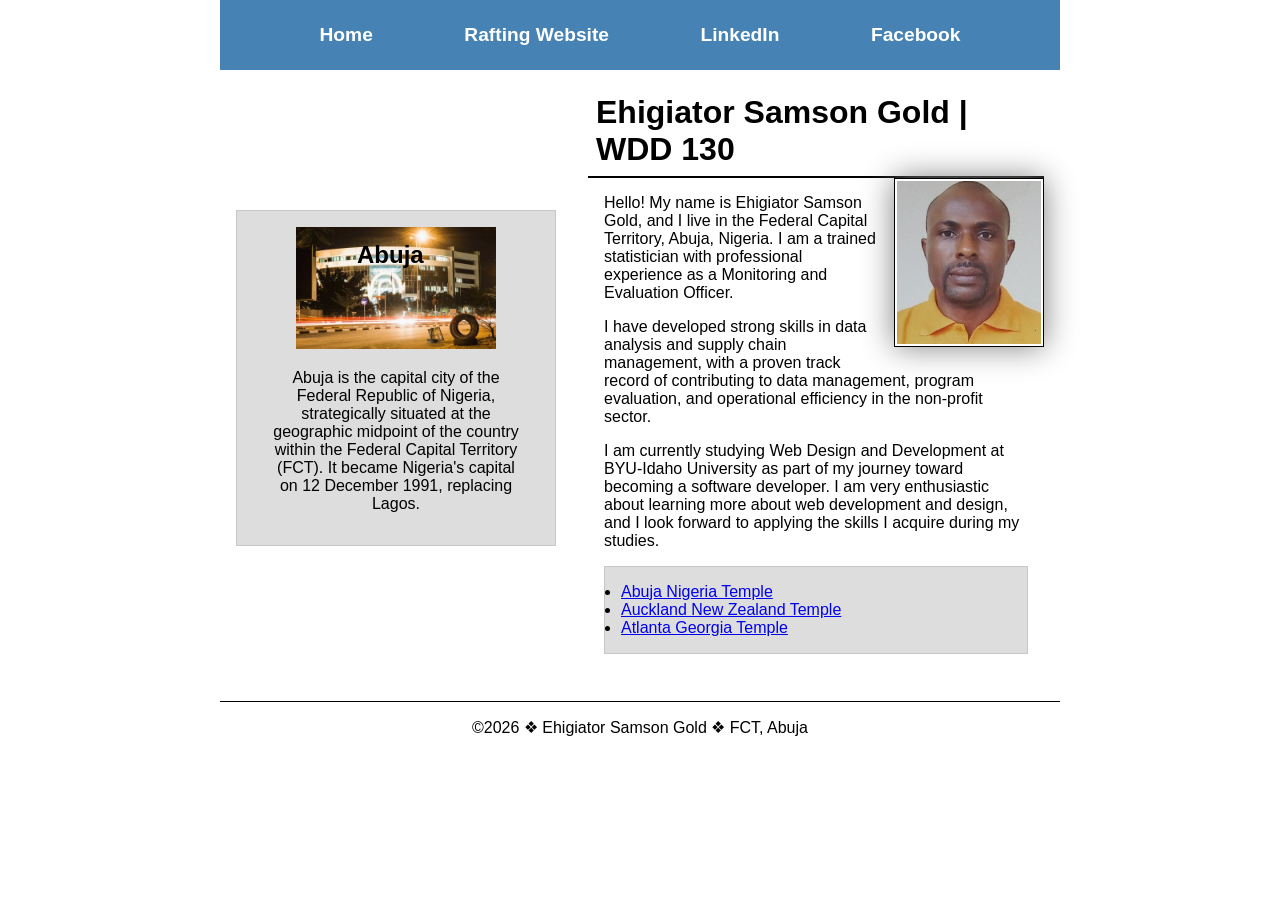
<file: index.html>
<!doctype html>
<html lang="en-US">

<head>
    <meta charset="UTF-8">
    <meta name="viewport" content="width=device-width, initial-scale=1.0">
    <title>Ehigiator Samson Gold | WDD 130</title>
    <meta name="description" content="Ehigiator Samson Gold's BYU-Idaho WDD 130 course home page">
    <meta name="author" content="Ehigiator Samson Gold">
    <link rel="stylesheet" href="styles/styles.css">
</head>

<body>
    <header>
        <nav>
            <a href="#">Home</a>
            <a href="wwr/">Rafting Website</a>
            <a href="https://linkedin.com" target="_blank">LinkedIn</a>
            <a href="https://facebook.com" target="_blank">Facebook</a>
        </nav>
    </header>


    <!--Instruction wrap main and aside inside.grid-->
    <div class="grid">
        <!--Aside (LEFT)-->
        <aside class="box">
            <h2>Abuja</h2>
            <img src="images/abuja-ecowas.jpg" alt="Abuja Secretariat">
            <p>Abuja is the capital city of the Federal Republic of Nigeria, strategically situated
                at
                the geographic midpoint of the country within the Federal Capital Territory (FCT).
                It became Nigeria's capital on 12 December 1991, replacing Lagos.</p>
        </aside>
        <!--Main (Right)-->
        <main>
            <h1>Ehigiator Samson Gold | WDD 130</h1>
            <img src="images/profile.jpg" alt="Ehigiator Samson Gold profile picture." width="200">

            <p>Hello! My name is Ehigiator Samson Gold, and I live in the Federal Capital Territory,
                Abuja, Nigeria. I am a trained statistician with professional experience as a
                Monitoring
                and Evaluation Officer.</p>

            <p>I have developed strong skills in data analysis and supply chain
                management, with a proven track record of contributing to data management, program
                evaluation, and operational efficiency in the non-profit sector.</p>

            <p>I am currently studying Web Design and Development at BYU-Idaho University as part of
                my
                journey toward becoming a software developer. I am very enthusiastic about learning
                more
                about web development and design, and I look forward to applying the skills I
                acquire
                during my studies.</p>

            <ul class="box">
                <li>
                    <a href="https://www.churchofjesuschrist.org/temples/details/abuja-nigeria-temple?lang=eng"
                      target="_blank">
                        Abuja Nigeria Temple
                    </a>
                </li>

                <li>
                    <a href="https://www.churchofjesuschrist.org/temples/details/auckland-new-zealand-temple?lang=eng"
                      target="_blank">
                        Auckland New Zealand Temple
                    </a>
                </li>

                <li>
                    <a href="https://www.churchofjesuschrist.org/temples/details/atlanta-georgia-temple?lang=eng"
                      target="_blank">
                        Atlanta Georgia Temple
                    </a>
                </li>
            </ul>
        </main>

    </div>

    <footer>
        <p>©2026 ❖ Ehigiator Samson Gold ❖ FCT, Abuja</p>
    </footer>
</body>

</html>
</file>
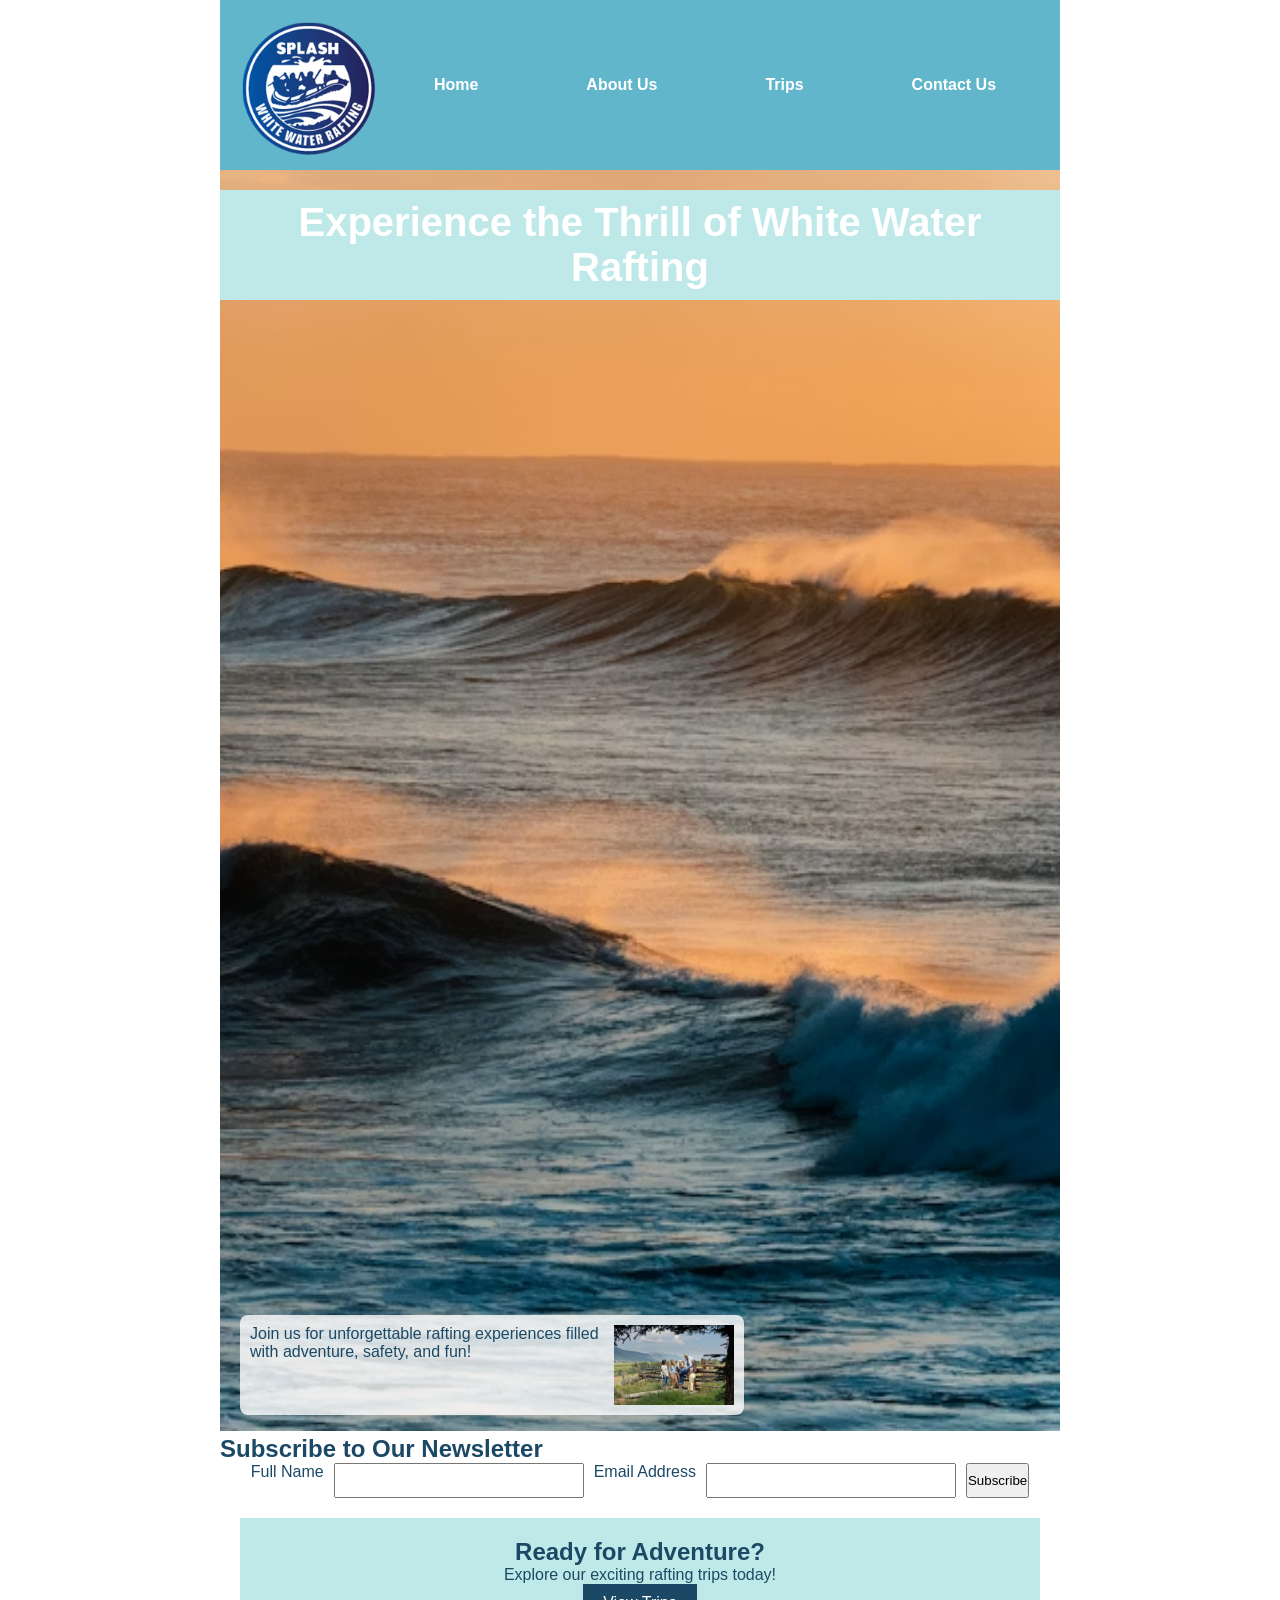
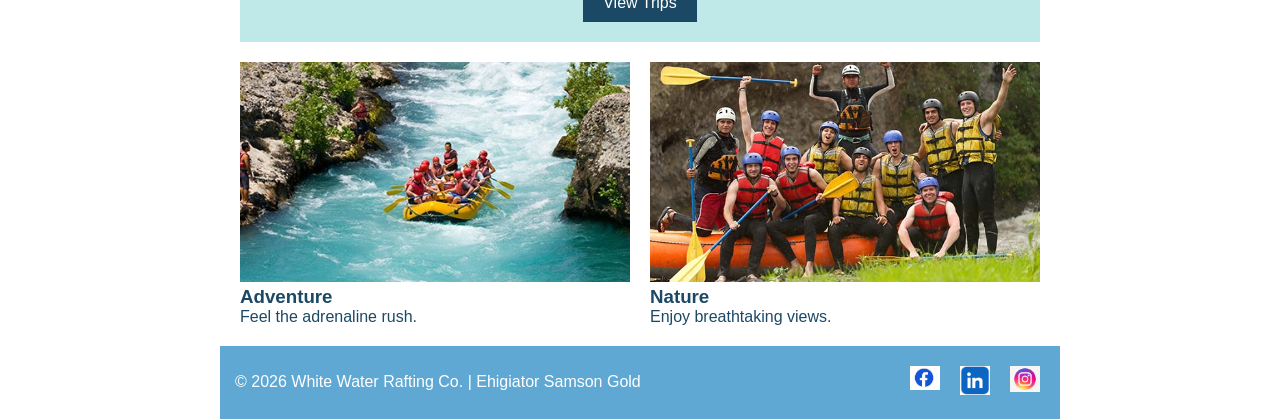
<file: wwr/index.html>
<!DOCTYPE html>
<html lang="en">

<head>
    <meta charset="UTF-8">
    <meta name="viewport" content="width=device-width, initial-scale=1.0">
    <meta name="author" content="Ehigiator Samson Gold">
    <title>White Water Rafting | Home</title>
    <meta name="description"
      content="Experience thrilling rafting adventures with our expert guides.">
    <link rel="stylesheet" href="styles/rafting.css">
</head>

<body>

    <header>
        <img src="images/logo.png" alt="Rafting Company Logo">

        <nav>
            <ul class="nav-links">
                <li><a href="index.html">Home</a></li>
                <li><a href="about.html">About Us</a></li>
                <li><a href="trips.html">Trips</a></li>
                <li><a href="contact.html">Contact Us</a></li>
            </ul>
        </nav>

    </header>

    <main>
        <section class="hero">
            <img src="images/hero.jpg" alt="Rafting adventure">
            <h1>Experience the Thrill of White Water Rafting</h1>
            <article>
                <img src="images/happy-client.jpg" alt="Happy Client">
                <p>Join us for unforgettable rafting experiences filled with adventure, safety, and
                    fun!</p>
            </article>
        </section>

        <section class="newsletter">
            <h2>Subscribe to Our Newsletter</h2>
            <form>
                <label for="name">Full Name</label>
                <input type="text" id="Your Name" required>

                <label for="email">Email Address</label>
                <input type="email" id="email" name="email" required>
                <button type="submit">Subscribe</button>
            </form>
        </section>

        <!--CIA-->
        <section class="cta">
            <h2>Ready for Adventure?</h2>
            <p>Explore our exciting rafting trips today!</p>
            <a href="trips.html" class="btn">View Trips</a>
        </section>

        <!--GRID-->
        <section class="grid-home">
            <div>
                <img src="images/rafting1.jpg" alt="Adventure rafting">
                <h3>Adventure</h3>
                <p>Feel the adrenaline rush.</p>
            </div>

            <div>
                <img src="images/rafting2.jpg" alt="Nature rafting">
                <h3>Nature</h3>
                <p>Enjoy breathtaking views.</p>
            </div>
        </section>

    </main>

    <footer>
        <p>© 2026 White Water Rafting Co. | Ehigiator Samson Gold</p>

        <nav class="socialmedia">
            <a href="https://facebook.com">
                <img src="images/facebook.png" alt="Facebook">
            </a>
            <a href="https://linkedin.com">
                <img src="images/linkedin.png" alt="LinkedIn">
            </a>
            <a href="https://instagram.com">
                <img src="images/instagram.jpg" alt="Instagram">
            </a>
        </nav>

    </footer>

</body>

</html>
</file>
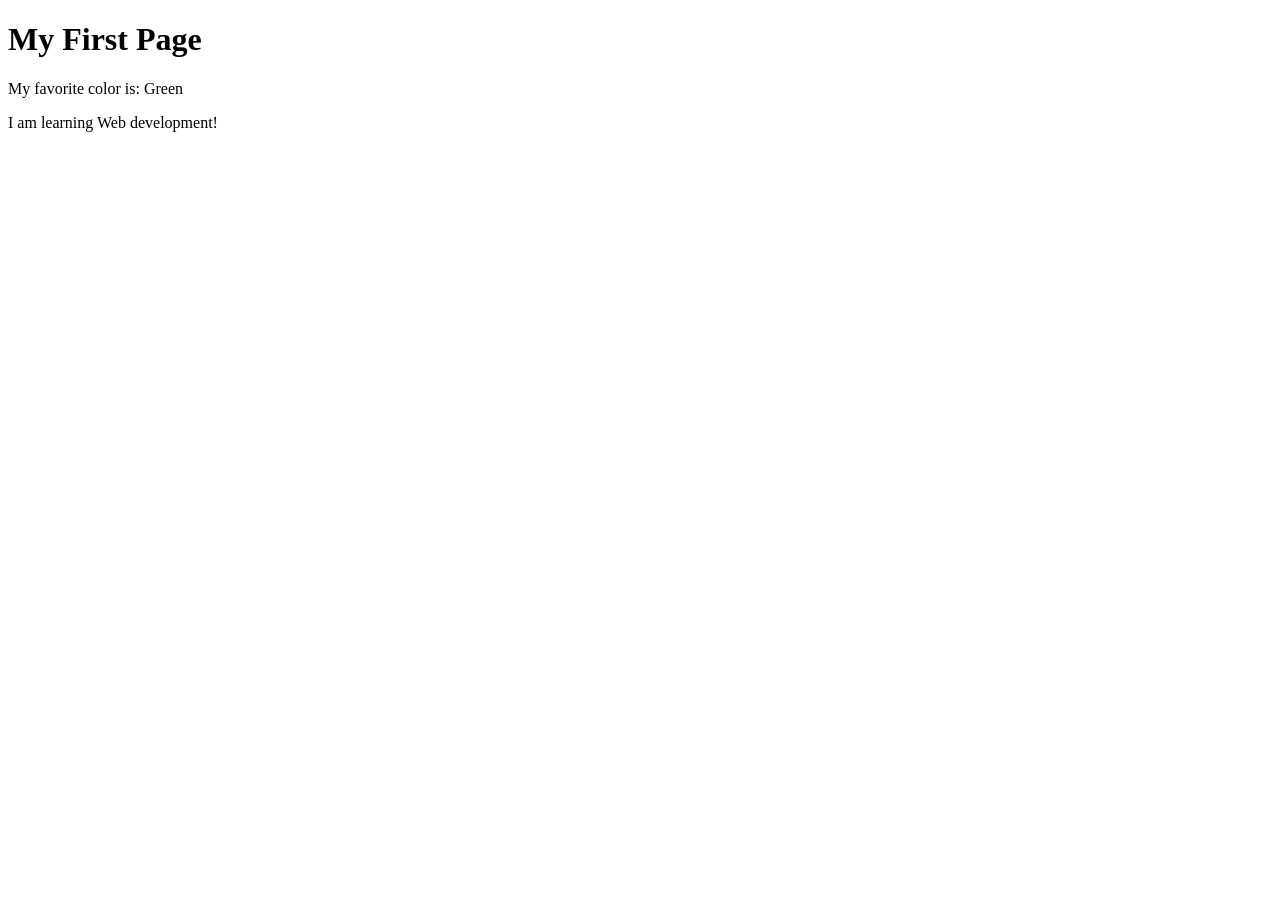
<file: week01/first-page.html>
<!DOCTYPE html>
<html lang="en">

<head>
    <meta charset="UTF-8">
    <meta name="viewport" content="width=device-width, initial-scale=1.0">
    <title>My First Page</title>
</head>

<body>
    <h1>My First Page</h1>
    <p>My favorite color is: Green </p>
</body>
<p>I am learning Web development! </p>

</html>
</file>
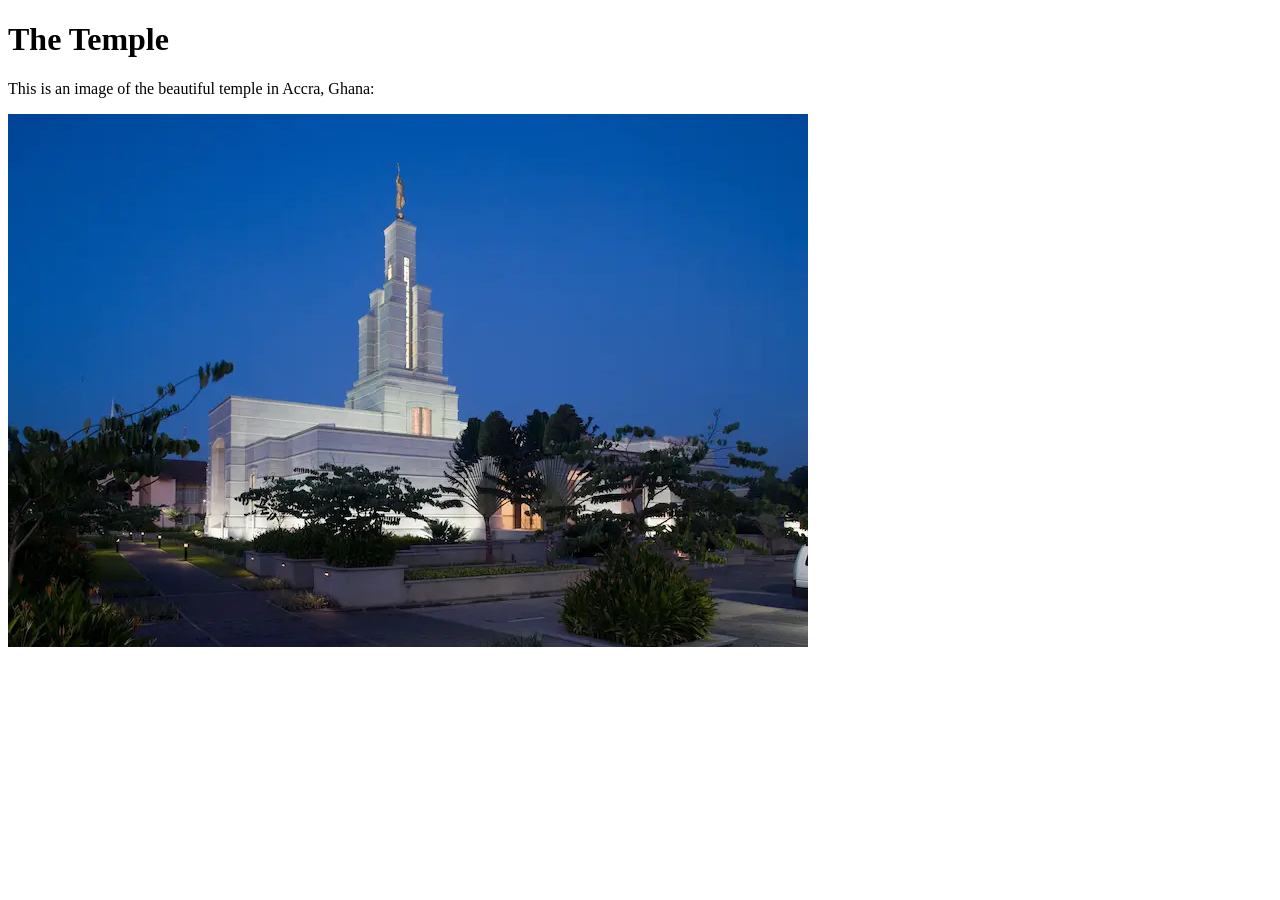
<file: week01/images.html>
<!DOCTYPE html>
<html lang="en">

<head>
    <meta charset="UTF-8">
    <meta name="viewport" content="width=device-width, initial-scale=1.0">
    <title>Temple Image</title>
</head>

<body>
    <h1>The Temple</h1>
    <p>This is an image of the beautiful temple in Accra, Ghana:</p>
    <img src="images/temple-small.webp" alt="Salt Lake Temple building">

    <!-- Week01 GitHub commit test -->
</body>

</html>
</file>
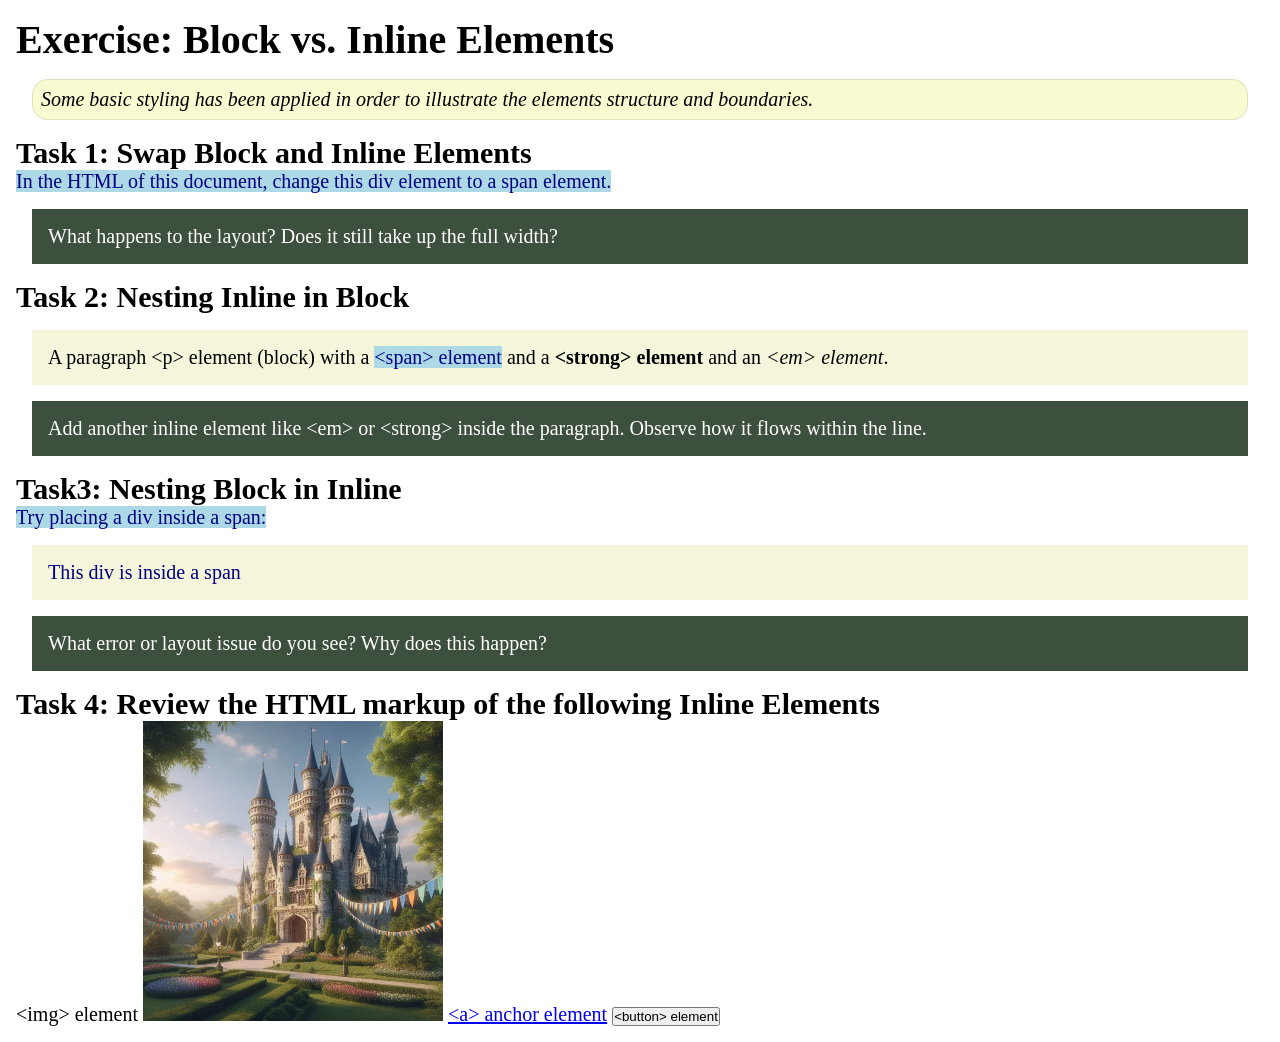
<file: week02/block-vs-inline.html>
<!DOCTYPE html>
<html lang="en">

<head>
    <meta charset="UTF-8">
    <meta name="viewport" content="width=device-width, initial-scale=1.0">
    <title>Exercise: Block vs. Inline Elements</title>
    <link rel="stylesheet" href="styles/block-vs-inline.css">
</head>

<body>
    <main>
        <h1>Exercise: Block vs. Inline Elements</h1>
        <p class="note">Some basic styling has been applied in order to illustrate the elements
            structure and
            boundaries.</p>

        <h2>Task 1: Swap Block and Inline Elements</h2>
        <span>In the HTML of this document, change this div element to a span element.</span>

        <p class="question">What happens to the layout? Does it still take up the full width?</p>

        <h2>Task 2: Nesting Inline in Block</h2>
        <p>A paragraph &lt;p&gt; element (block) with a <span>&lt;span&gt; element</span> and a
            <strong>&lt;strong&gt; element</strong> and an <em>&lt;em&gt; element</em>.
        </p>
        <p class="question">Add another inline element like &lt;em&gt; or &lt;strong&gt; inside the
            paragraph. Observe
            how it flows within the line.</p>

        <h2>Task3: Nesting Block in Inline</h2>
        <span>Try placing a div inside a span:
            <div>This div is inside a span</div>
        </span>
        <p class="question">What error or layout issue do you see? Why does this happen?</p>


        <h2>Task 4: Review the HTML markup of the following Inline Elements</h2>
        &lt;img&gt; element
        <img src="images/castle.webp" alt="placeholder image (images are inline)" width="300"
          height="300">
        <a href="https://churchofjesuschrist.org">&lt;a&gt; anchor element</a>
        <button type="button">&lt;button&gt; element</button>
    </main>
</body>

</html>
</file>
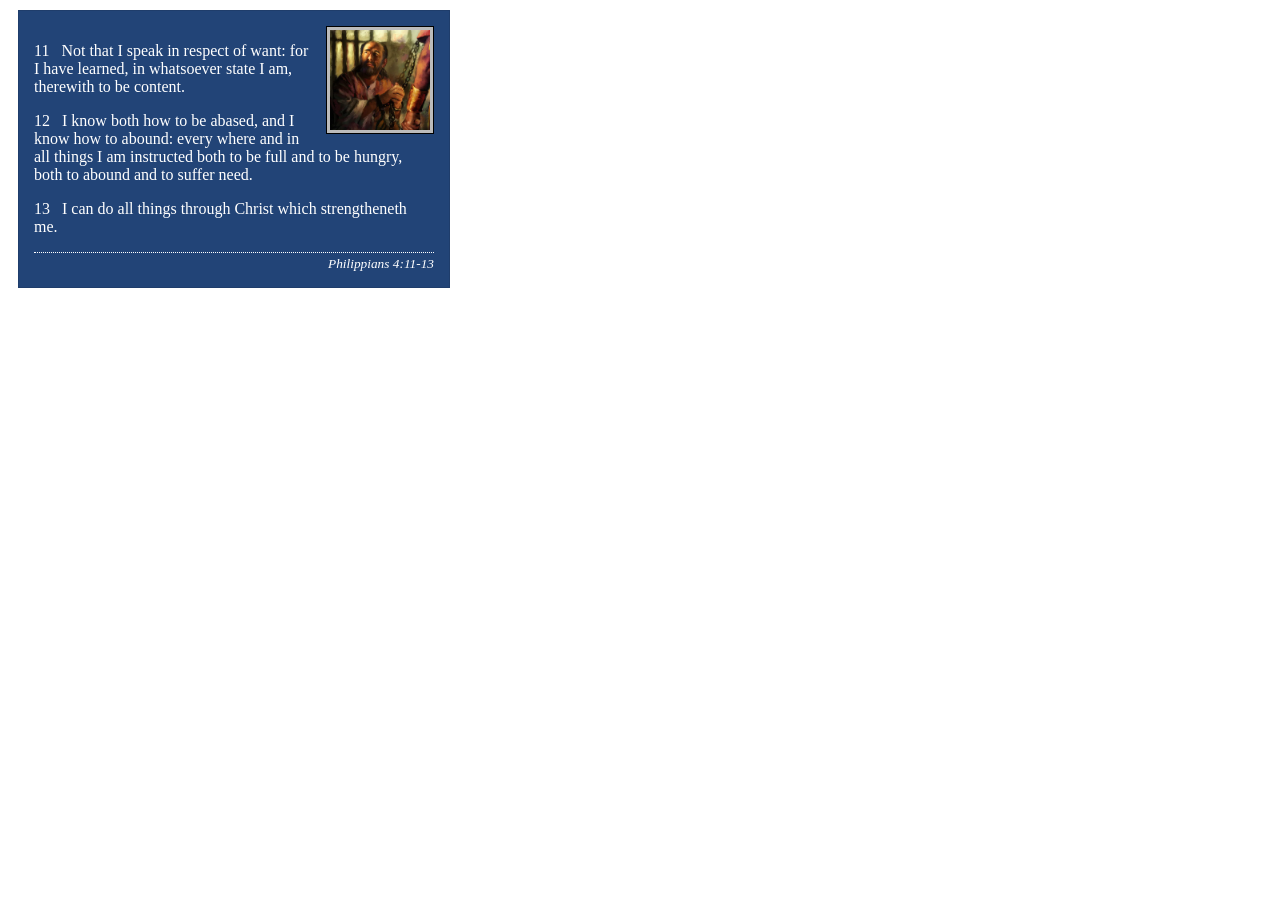
<file: week02/box-model-solution.html>
<!DOCTYPE html>
<html lang="en">

<head>
    <meta charset="UTF-8">
    <meta name="viewport" content="width=device-width, initial-scale=1.0">
    <title>Box Model Activity</title>
    <link rel="stylesheet" href="styles/box-model-solution.css">
</head>

<body>
    <main>
        <div class="callout">
            <img src="images/apostle-paul-imprisoned.webp"
              alt="Paul the Apostle - Imprisoned in Rome" width="200" height="200">
            <blockquote>
                <p>11 &nbsp; Not that I speak in respect of want: for I have learned, in whatsoever
                    state I am, therewith to be content.</p>
                <p>12 &nbsp; I know both how to be abased, and I know how to abound: every where and
                    in all things I am instructed both to be full and to be hungry, both to abound
                    and to suffer need.</p>
                <p>13 &nbsp; I can do all things through Christ which strengtheneth me.</p>
            </blockquote>
            <cite>Philippians 4:11-13</cite>
        </div>
    </main>
</body>

</html>
</file>
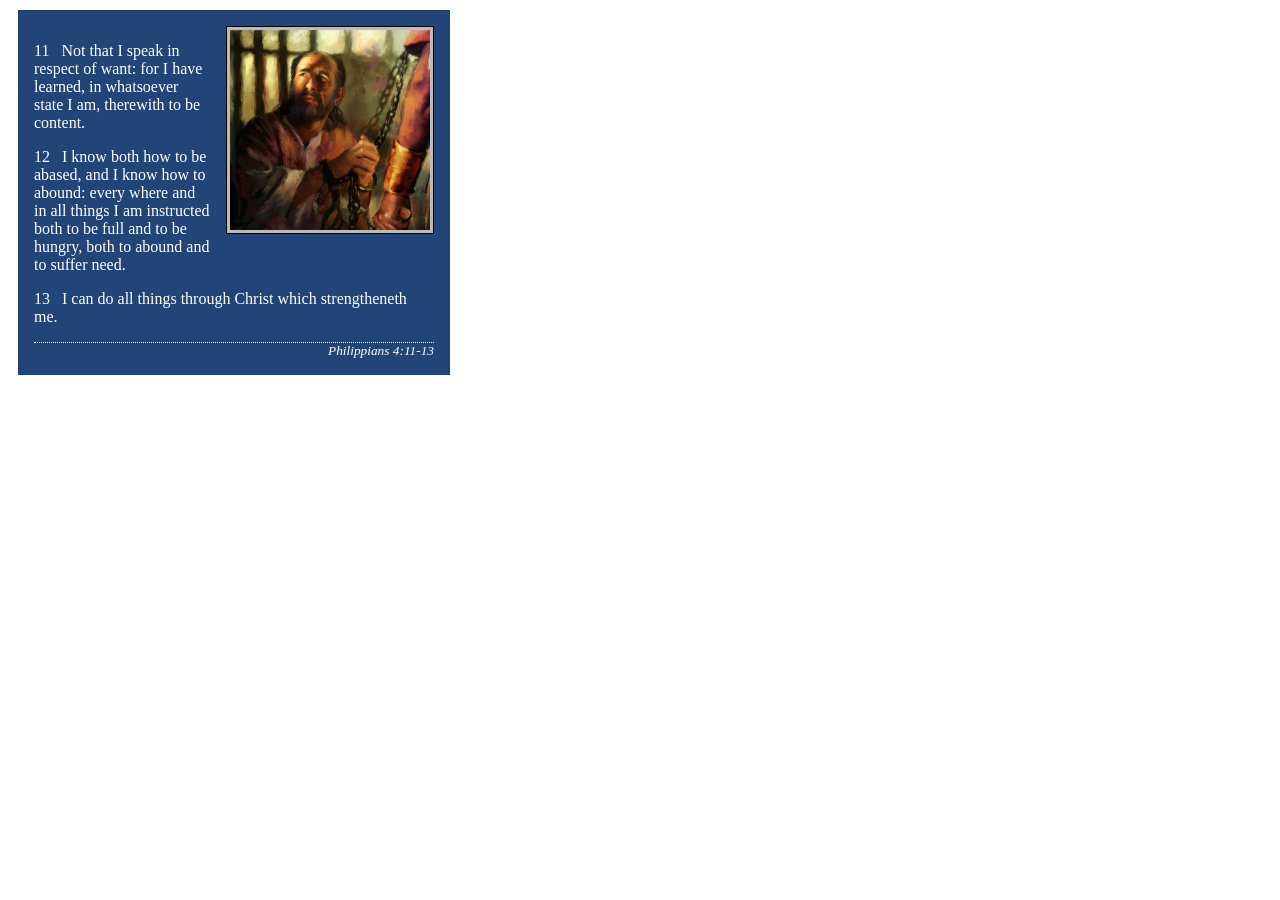
<file: week02/box-model.html>
<!DOCTYPE html>
<html lang="en">

<head>
    <meta charset="UTF-8">
    <meta name="viewport" content="width=device-width, initial-scale=1.0">
    <title>Box Model Activity</title>
    <link rel="stylesheet" href="styles/box-model.css">
</head>

<body>
    <main>
        <div class="callout">
            <img src="images/apostle-paul-imprisoned.webp"
              alt="Paul the Apostle - Imprisoned in Rome" width="200" height="200">
            <blockquote>
                <p>11 &nbsp; Not that I speak in respect of want: for I have learned, in whatsoever
                    state I am, therewith to be content.</p>
                <p>12 &nbsp; I know both how to be abased, and I know how to abound: every where and
                    in all things I am instructed both to be full and to be hungry, both to abound
                    and to suffer need.</p>
                <p>13 &nbsp; I can do all things through Christ which strengtheneth me.</p>
            </blockquote>
            <cite>Philippians 4:11-13</cite>
        </div>
    </main>
</body>

</html>
</file>
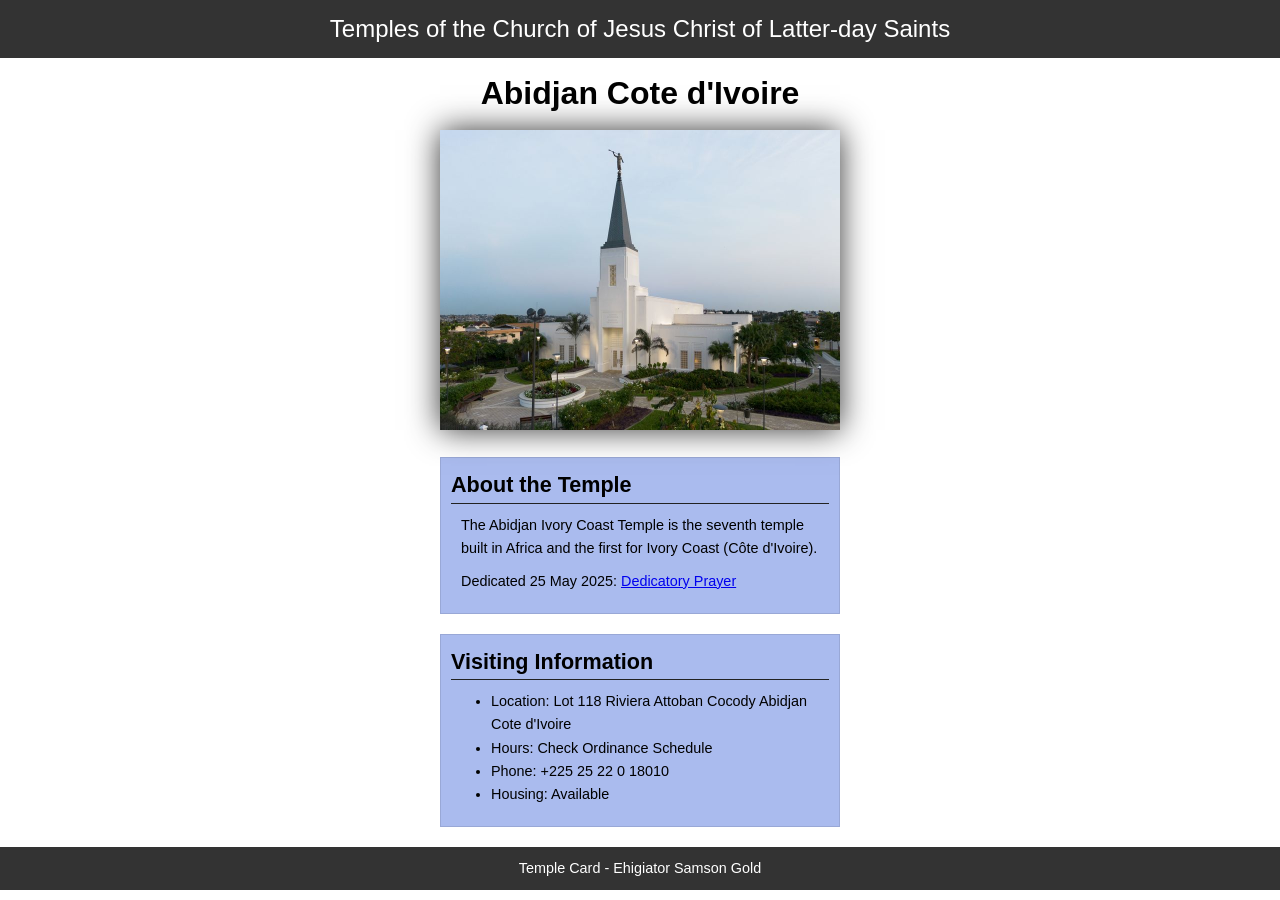
<file: week02/temple.html>
<!DOCTYPE html>
<html lang="en">

<head>
    <meta charset="UTF-8">
    <meta name="viewport" content="width=device-width, initial-scale=1.0">
    <title>Temple Card - Abidjan Cote d'Ivoire</title>
    <link rel="stylesheet" href="styles/temple.css">
</head>

<body>
    <header>
        <p>Temples of the Church of Jesus Christ of Latter-day Saints</p>
    </header>
    <main>
        <h1>Abidjan Cote d'Ivoire</h1>
        <picture>
            <img src="images/abidjan-ivory-coast.jpeg" alt="Abidjan Cote d'Ivoire Temple">
        </picture>
        <section>
            <h2>About the Temple</h2>
            <p>The Abidjan Ivory Coast Temple is the seventh temple built in Africa and the first
                for Ivory Coast (Côte
                d'Ivoire).</p>
            <p>Dedicated 25 May 2025: <a
                  href="https://www.churchofjesuschrist.org/temples/dedicatory-prayer/abidjan-ivory-coast-temple/2025-05-25?lang=eng"
                  target="_blank" rel="noopener noreferrer">Dedicatory Prayer</a></p>
        </section>
        <section>
            <h2>Visiting Information</h2>
            <ul>
                <li>Location: Lot 118 Riviera Attoban Cocody Abidjan Cote d'Ivoire</li>
                <li>Hours: Check Ordinance Schedule</li>
                <li>Phone: +225 25 22 0 18010</li>
                <li>Housing: Available</li>
            </ul>
        </section>
    </main>
    <footer>
        <p>Temple Card - Ehigiator Samson Gold</p>
    </footer>
</body>

</html>
</file>
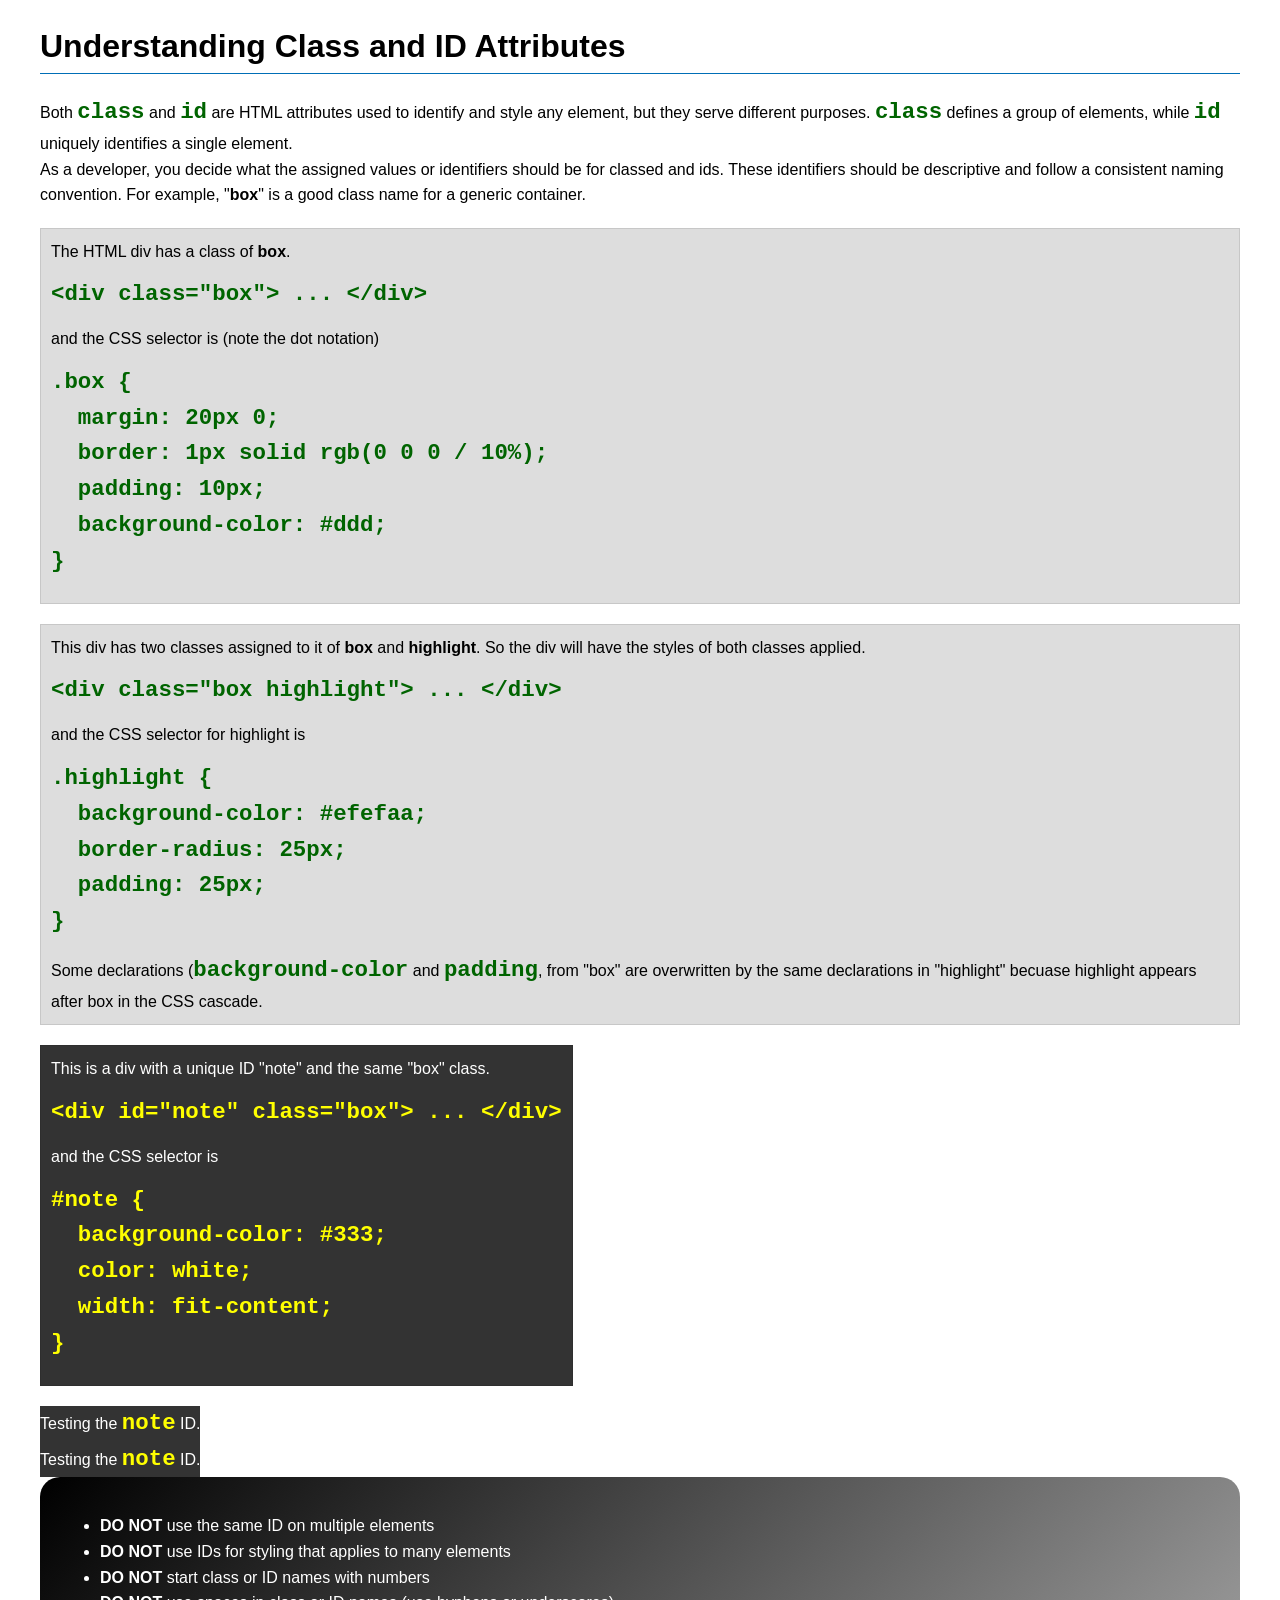
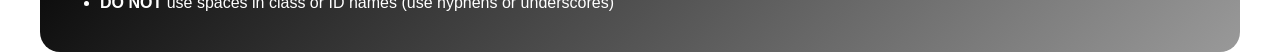
<file: week03/class-and-id.html>
<!DOCTYPE html>
<html lang="en">

<head>
    <meta charset="UTF-8">
    <meta name="viewport" content="width=device-width, initial-scale=1.0">
    <title>Class vs ID Attributes</title>
    <link rel="stylesheet" href="styles/class-and-id.css">
</head>

<body>
    <h1>Understanding Class and ID Attributes</h1>
    <p>Both <code>class</code> and <code>id</code> are HTML attributes used to identify and style
        any element, but they
        serve different purposes. <code>class</code> defines a group of elements, while
        <code>id</code> uniquely
        identifies a single element.
    </p>
    <p>As a developer, you decide what the assigned values or identifiers should be for classed and
        ids. These
        identifiers should be
        descriptive and follow a consistent naming convention. For example, "<strong>box</strong>"
        is a good class name
        for a generic container.</p>
    <div class="box">
        <p>The HTML div has a class of <strong>box</strong>.</p>
        <pre><code class="html">&lt;div class="box"&gt; ... &lt;/div&gt;</code></pre>
        and the CSS selector is (note the dot notation)
        <pre><code class="css">.box {
  margin: 20px 0;
  border: 1px solid rgb(0 0 0 / 10%);
  padding: 10px;
  background-color: #ddd; 
}</code></pre>
    </div>

    <div class="box">
        <p>This div has two classes assigned to it of <strong>box</strong> and
            <strong>highlight</strong>. So the div
            will have the styles of both classes applied.
        </p>
        <pre><code class="html">&lt;div class="box highlight"&gt; ... &lt;/div&gt;</code></pre>
        and the CSS selector for highlight is
        <pre><code class="css">.highlight {
  background-color: #efefaa;
  border-radius: 25px;
  padding: 25px;
}</code></pre>
        <p>Some declarations (<code>background-color</code> and <code>padding</code>, from "box" are
            overwritten by the same declarations in "highlight" becuase highlight appears after box
            in the CSS cascade.</p>
    </div>

    <div id="note" class="box">
        <p>This is a div with a unique ID "note" and the same "box" class.</p>
        <pre><code class="html">&lt;div id="note" class="box"&gt; ... &lt;/div&gt;</code></pre>
        and the CSS selector is
        <pre><code class="css">#note {
  background-color: #333;
  color: white;
  width: fit-content;
}</code></pre>
    </div>

    <div id="note">
        <p>Testing the <code>note</code> ID.</p>
    </div>
    <div id="note">
        <p>Testing the <code>note</code> ID.</p>
    </div>

    <section id="best-practice">
        <ul>
            <li><strong>DO NOT</strong> use the same ID on multiple elements</li>
            <li><strong>DO NOT</strong> use IDs for styling that applies to many elements</li>
            <li><strong>DO NOT</strong> start class or ID names with numbers</li>
            <li><strong>DO NOT</strong> use spaces in class or ID names (use hyphens or underscores)
            </li>
        </ul>
    </section>


</body>

</html>
</file>
<file: styles/styles.css>
:root {
    /* Colors */
    --primary-color: darkblue;
    --secondary-color: white;
    --text-color: #333;
    --aside-bg-color: #eee;

    /* Layout & spacing */
    --main-max-width: 840px;
    --standard-padding: 10px;
    --large-padding: 20px;
    --aside-width: 20rem;
    --aside-margin: 1rem;

    /* Borders & shadows */
    --border-standard: 1px solid black;
    --border-light: 1px solid rgb(0 0 0 / 0.2);
    --footer-border: 1px solid #000;
    --image-shadow: 0 0 30px gray;

    /* Image sizes */
    --main-image-width: 150px;
    --aside-image-width: 200px;

    /* Misc */
    --image-padding: 2px;
    --footer-margin-top: 15px;
}

* {
    margin: 0;
    padding: 0;
    box-sizing: border-box;
}

header,
.grid,
footer {
    max-width: 840px;
    margin: 0 auto;
}

body {
    font-size: 16px;
    font-family: Roboto, Arial, sans-serif;
}

/* Navigation */
nav {
    background-color: steelblue;
    padding: 1rem;
    display: flex;
    justify-content: space-evenly;
    align-items: center;
}

nav a {
    display: block;
    padding: 0.5rem;
    text-decoration: none;
    font-size: 1.2rem;
    font-weight: 700;
    color: #fff;
    /*shorthand for white */
}

/* Heading */
h1 {
    border-bottom: 2px solid black;
    padding: 0.5rem;
}

.grid {
    display: grid;
    grid-template-columns: 1fr 3fr;
    align-items: center;
}

/* Main content */
main {
    grid-column: 2/3;
    margin: 1rem;
}

aside {
    width: 20rem;
    position: relative;
    grid-column: 1/2;
    grid-row: 1/2;
}

main img {
    width: var(--main-image-width);
    border: var(--border-standard);
    padding: var(--image-padding);
    box-shadow: var(--image-shadow);
    float: right;
    margin: 0 0 1rem 1rem;
}

/* Paragraphs */
p {
    margin: 1rem;
}

/* Aside section */
aside {
    width: var(--aside-width);
    margin: var(--aside-margin);
    border: var(--border-light);
    padding: var(--aside-margin);
    background-color: var(--aside-bg-color);
    color: var(--text-color);
    text-align: center;
    position: relative;

}

aside img {
    width: var(--aside-image-width);
    height: auto;
}

aside h2 {
    position: absolute;
    top: 30px;
    left: 120px;

}

/* Footer */
footer {
    margin-top: var(--footer-margin-top);
    border-top: var(--footer-border);
    text-align: center;
}

/* Class Selectors */
.box {
    margin: 1rem;
    border: 1px solid rgb(0 0 0 / 10%);
    padding: 1rem;
    background-color: #ddd;
    color: #000;
}

.indent {
    padding-left: 2rem;
}
</file>
<file: wwr/styles/rafting.css>
/* CSS VARIABLES */
:root {
    --primary-color: #1b4965;
    --secondary-color: #62b6cb;
    --accent1-color: #bee9e8;
    --accent2-color: #5fa8d3;
    --heading-font: Arial, sans-serif;
    --body-font: Verdana, sans-serif;
}

/* RESET */
* {
    margin: 0;
    padding: 0;
    box-sizing: border-box;
}

/* BODY */
body {
    font-family: var(--body-font);
    color: var(--primary-color);
}

/* ✅ FIX: Use heading font (resolves unused variable error) */
h1,
h2 {
    font-family: var(--heading-font);
}

/* PAGE WIDTH */
header,
main,
footer {
    max-width: 840px;
    max-width: 840px;
    margin: 0 auto;
}

/* ================= HEADER (GRID) ================= */
header {
    display: grid;
    grid-template-columns: 150px 1fr;
    align-items: center;
    background-color: var(--secondary-color);
    padding: 10px;
    color: white;
}

header img {
    width: 100%;
}

/* NAV (FLEX) */
.nav-links {
    display: flex;
    justify-content: space-around;
    list-style: none;
}

.nav-links a {
    text-decoration: none;
    color: white;
    font-weight: bold;
}

/* ================= HERO ================= */
.hero {
    position: relative;
}

.hero img {
    width: 100%;

}

.hero h1 {
    position: absolute;
    top: 20px;
    left: 0;
    width: 100%;
    text-align: center;
    background-color: var(--accent1-color);
    color: white;
    font-size: 2.5rem;
    padding: 10px;
}

.hero article {
    position: absolute;
    bottom: 20px;
    left: 20px;
    max-width: 60%;
    background-color: rgba(255, 255, 255, 0.8);
    padding: 10px;
    border-radius: 8px;
}

.hero article img {
    float: right;
    width: 120px;
    margin-left: 10px;
}

*HOME PAGE */ .newsletter {
    text-align: center;
    margin: 20px;
}

.newsletter form {
    display: flex;
    justify-content: center;
    gap: 10px;
    flex-wrap: wrap;
}

.newsletter input {
    padding: 8px;
    width: 250px;
}

.cta {
    text-align: center;
    background-color: var(--accent1-color);
    padding: 20px;
    margin: 20px
}

.cta .btn {
    display: inline-block;
    padding: 10px 20px;
    background-color: var(--primary-color);
    color: white;
    text-decoration: none;

}

.grid-home {
    display: grid;
    grid-template-columns: 1fr 1fr;
    gap: 20px;
    margin: 20px;
}

.grid-home img {
    width: 100%;
    height: 220px;
    object-fit: cover;
}

/* TRIPS PAGE */
.trip-intro {
    text-align: center;
    margin-top: 20px;
}

.trips-grid {
    display: grid;
    grid-template-columns: 1fr 1fr 1fr;
    gap: 20px;
    margin: 20px;

}

.trip {
    text-align: center;

}

.trip img {
    width: 100%;
    height: 400px;
    object-fit: cover;

}

.trip-table {
    margin: 20%;
    text-align: center;
}

.trip-table table {
    width: 100%;
    border-collapse: collapse;
}

.trip-table th,
.trip-table td {
    border: 1px solid #ccc;
    padding: 10px;
}

.trip-table th {
    background-color: var(--secondary-color);
    color: white;
}

/* ================= HISTORY (GRID) ================= */
.history {
    margin: 20px;
}

.history-content {
    display: grid;
    grid-template-columns: 1fr 200px 1fr;
    gap: 10px;
    align-items: center;
}

.history-content img {
    width: 100%;
}

/* ================= ADVENTURES (FLEX) ================= */
.adventures {
    margin: 20px;
}

.adventure-gallery {
    display: flex;
    justify-content: space-between;
    gap: 10px;
}

.adventure-gallery img {
    width: 100%;
    height: auto;
}

figure {
    text-align: center;
    flex: 1;
}

figcaption {
    margin-top: 5px;
}

/* ================= FOOTER (FLEX) ================= */

/* ✅ FIX: Remove underline from social media links */
.socialmedia a {
    text-decoration: none;
}

/* GENERAL SPACING */
.contact-info,
.map,
.employees,
.contact-form {
    max-width: 840px;
    margin: 20px auto;
    padding: 10px;
}

/* CONTACT INFO */
.contact-info h1 {
    text-align: center;
}

/* MAP */
.map iframe {
    width: 100%;
    height: 300px;
    border: none;
}

/* EMPLOYEES */
.employees {
    display: flex;
    justify-content: space-between;
    gap: 20px;
    flex-wrap: wrap;
}

.employees figure {
    text-align: center;
    flex: 1;
}

.employees img {
    width: 100%;
    max-width: 200px;
    border-radius: 10px;
}

/* FORM */
.contact-form form {
    display: flex;
    flex-direction: column;
    gap: 10px;
}

.contact-form input,
.contact-form textarea {
    padding: 8px;
    font-size: 1rem;
}

/* RADIO + CHECKBOX */
.contact-form label {
    margin-top: 5px;
}

.checkbox {
    display: flex;
    align-items: center;
    gap: 5px;
}

/* BUTTON */
.contact-form button {
    background-color: darkblue;
    color: white;
    padding: 10px;
    border: none;
    font-size: 1rem;
    cursor: pointer;
}

.contact-form button:hover {
    background-color: navy;
}

.socialmedia img {
    width: 30px;
    margin: 5px;
}

/* ================= FOOTER ================= */
footer {
    display: flex;
    justify-content: space-between;
    align-items: center;
    background-color: var(--accent2-color);
    padding: 15px;
    text-align: center;
    color: white;
    /* FIXED contrast */
}

/* SOCIAL MEDIA */
.socialmedia {
    display: flex;
    gap: 10px;
}

.socialmedia img {
    width: 30px;
    margin: 5px;
}

.socialmedia a {
    text-decoration: none;
}
</file>
<file: week02/styles/block-vs-inline.css>
* {
    margin: 0;
    padding: 0;
}

body {
    font-size: 20px;
    margin: 1rem;
}

p,
div {
    background-color: beige;
    margin: 1rem;
    padding: 1rem;
}

span {
    color: navy;
    background-color: lightblue;
}

code {
    margin: 0;
    padding: 0;
    color: green;
    font-size: 1.2rem;
}

.note {
    font-style: italic;
    background-color: lightgoldenrodyellow;
    border-radius: 1rem;
    border: 1px solid rgb(0 0 0 / 10%);
    margin: 1rem;
    padding: .5rem;
}

.question {
    background-color: #3d503d;
    color: #fff;
}
</file>
<file: week02/styles/box-model-solution.css>
.callout {
    max-width: 400px;
    margin: 10px;
    border: 1px solid rgba(0, 0, 0, .1);
    padding: 15px;
    background-color: #247;
    color: #fff;
}

.callout img {
    float: right;
    margin: 0 0 10px 15px;
    border: 1px solid #000;
    padding: 3px;
    background-color: #bbb;
    width: 100px;
    height: auto;

}

blockquote {
    margin: 0;
}

cite {
    display: block;
    border-top: 1px dotted #fff;
    padding-top: 3px;
    text-align: right;
    font-size: smaller;
}
</file>
<file: week02/styles/box-model.css>
.callout {
    max-width: 400px;
    margin: 10px;
    border: 1px solid rgb(0 0 0 / 0.1);
    padding: 15px;
    background-color: #247;
    color: #fff;

}

.callout img {
    float: right;
    margin: 0 0 10px 15px;
    border: 1px solid #000;
    padding: 3px;
    background-color: #bbb;
    width: 15 0px height: auto;
}

blockquote {
    margin: 0;
}

cite {
    display: block;
    border-top: 1px dotted #fff;
    text-align: right;
    font-size: smaller;
}
</file>
<file: week02/styles/temple.css>
* {
    margin: 0;
    padding: 0;
}

body {
    font-family: Arial, sans-serif;
    line-height: 1.6;
}

header,
footer {
    background-color: #333;
    color: #fff;
    padding: 10px;
    text-align: center;
    font-size: 1.5rem;
}

main {
    width: 400px;
    margin: 0 auto;
}

h1 {
    margin: 10px;
    text-align: center;
}

h2 {
    border-bottom: 1px solid #222;
}

img {
    width: 100%;
    height: auto;
    box-shadow: 0 0 30px #333;
}

section {
    margin: 20px 0;
    border: 1px solid rgb(0 0 0 / 10%);
    padding: 10px;
    background-color: #abe;
    font-size: .9rem;

}

section p {
    margin: 10px;
}

ul {
    margin: 10px 20px;
    padding-left: 20px;
}

footer {
    font-size: .9rem;
}
</file>
<file: week03/styles/class-and-id.css>
body {
    font-family: Arial, sans-serif;
    line-height: 1.6;
    margin: 0;
    padding: 0 40px;
}

h1 {
    border-bottom: 1px solid rgb(0 110 182);
    padding-bottom: 0;
}



p {
    margin: 0;
}

code {
    color: darkgreen;
    font-weight: 700;
    font-size: 1.4rem;
}

/* Class examples - can be reused */

.box {
    margin: 20px 0;
    border: 1px solid rgb(0 0 0 / 10%);
    padding: 10px;
    background-color: #ddd; /* this is shorthand for #dddddd */
}

.highlight {
    background-color: #efefaa;
    border-radius: 25px;
    padding: 25px;
}

/* ID examples - should be unique */

#note {
    background-color: #333;
    color: white;
    width: fit-content;
}

#note code {
    color: yellow;
}

#best-practice {
    background: linear-gradient(135deg, #000 0%, #999 100%);
    color: white;
    border-radius: 20px;
    padding: 20px
}
</file>
